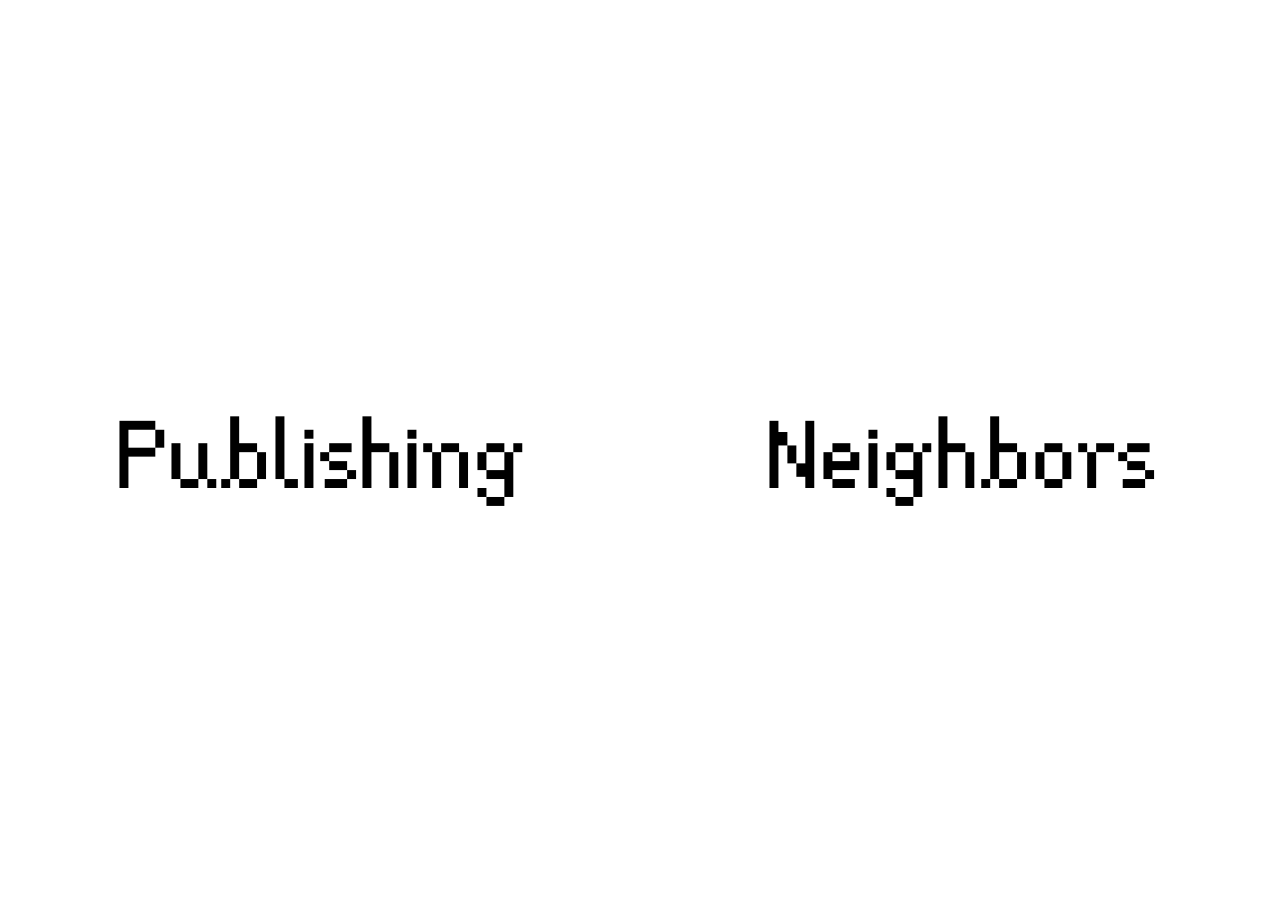
<file: index.html>
<!DOCTYPE html>
<html>
<head>
    <meta charset="utf-8">
    <title>Publishing Neighbors</title>
    <meta name="description" content="설명">
    <meta name="keywords" content="키워드1, 키워드2">
    <meta property="og:image" content="">
    <link rel="stylesheet" href="assets/css/style.css">
    <meta name="viewport" content="width=device-width, user-scalable=no">
    <link rel="icon" type="image/png" sizes="32x32" href="assets/img/favicon-32.png">
    <link rel="icon" type="image/png" sizes="192x192" href="assets/img/favicon-192.png">
    <link rel="apple-touch-icon" href="assets/img/apple-touch-icon.png">
</head>
<body>
    <!-- <a class="about-link" href="about/">About</a> -->

    <div class="left half">
        <div class="content">
            <h2><a href="publishing/index.html">Publishing</a></h2>
        </div>
    </div>

    <div class="right half">
        <div class="content">
            <h2><a href="Neighbors/index.html">Neighbors</a></h2>
        </div>
    </div>

    <script src="assets/js/script.js"></script>
</body>
</html>
</file>
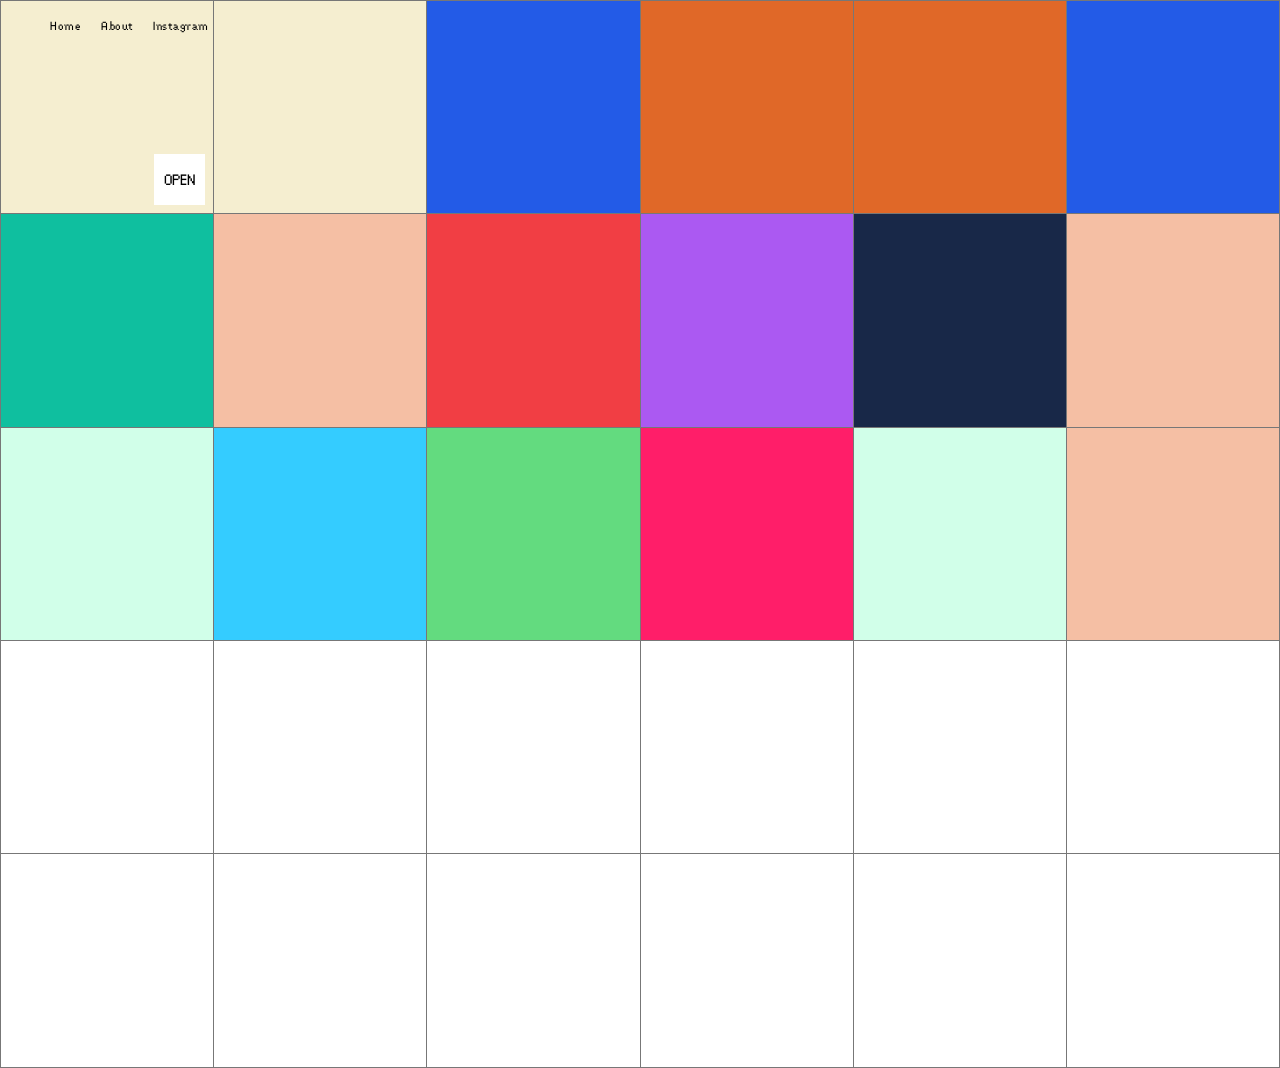
<file: publishing/index.html>
<!DOCTYPE html>
<html lang="ko">
<head>
    <meta charset="utf-8">
    <title>Publishing</title>
    <meta name="viewport" content="width=device-width, user-scalable=no">
    <link rel="stylesheet" href="assets/css/style.css">
    <link rel="icon" type="image/png" sizes="32x32" href="../assets/img/favicon-32.png">
    <link rel="icon" type="image/png" sizes="192x192" href="../assets/img/favicon-192.png">
    <link rel="apple-touch-icon" href="../assets/img/apple-touch-icon.png">
</head>
<body>

    <nav class="site-nav">
        <a href="/">Home</a>
        <a href="../about/">About</a>
        <a href="https://www.instagram.com/publishingneighbors/" target="_blank" rel="noopener">Instagram</a>
    </nav>

    <div id="grid"></div>

    <div id="thumbnail" class="thumbnail-tooltip">
        <div class="book-title"></div>
        <div class="book-author"></div>
    </div>

    <script src="assets/js/script.js"></script>
</body>
</html>
</file>
<file: assets/css/style.css>
* {
            margin: 0;
            padding: 0;
            box-sizing: border-box;
        }
        
        @font-face {
            font-family: "vppixel-standard";
            src: url('../font/vppixel-standard.otf');
        }


        body {
    overflow: hidden;
    font-family: "vppixel-standard";
    display: flex;
    width: 100vw;
    height: 100vh;
}

.half {
    position: relative;
    width: 50%;
    height: 100%;
    display: flex;
    justify-content: center;
    align-items: center;
    background-color: #ffffff;
    transition: background-color 0.15s ease;
    cursor: pointer;
}

/* 두 패널 사이 구분선
.left {
    border-right: 1px solid #000;
} */

.content {
    display: flex;
    align-items: center;
    justify-content: center;
}

h2 {
    font-size: clamp(2.5rem, 7vw, 6.5rem);
    font-weight: normal;
}

h2 a {
    text-decoration: none;
    color: #000000;
    transition: color 0.15s ease;
}

/* 호버 시 링크 색상 — JS로 배경이 어두워질 때를 위해 white로 전환 */
.half.hovered h2 a {
    color: #ffffff;
}

/* About 링크 */
.about-link {
    position: fixed;
    top: 20px;
    left: 50px;
    z-index: 9999;
    font-family: "vppixel-standard", sans-serif;
    font-size: 14px;
    color: #000;
    text-decoration: none;
    letter-spacing: 0.05em;
    line-height: 1;
}
.about-link:hover {
    text-decoration: underline;
}

/* 모바일: 좌우 → 상하 분할 */
@media (max-width: 768px) {
    body {
        flex-direction: column;
    }
    .half {
        width: 100%;
        height: 50%;
    }
    h2 {
        font-size: 14vw;
    }
}
</file>
<file: publishing/assets/css/style.css>
* {
    margin: 0;
    padding: 0;
    box-sizing: border-box;
}

@font-face {
    font-family: "vppixel-standard";
    src: url('../font/vppixel-standard.otf');
}

@font-face {
    font-family: "Pretendard";
    src: url('../font/PretendardVariable.ttf') format('truetype');
    font-weight: 100 900;
}

body {
    background: #ffffff;
    width: 100vw;
    height: 100vh;
    overflow: hidden;
    font-family: "vppixel-standard", sans-serif;
}

/* ── 상단 네비게이션 ── */
.site-nav {
    position: fixed;
    top: 20px;
    left: 50px;
    z-index: 9999;
    display: flex;
    gap: 20px;
    font-family: "vppixel-standard", sans-serif;
    font-size: 11px;
    letter-spacing: 0.05em;
    line-height: 1;
}
/* 글자마다 아래 배경 밝기를 보고 JS가 검정/흰색 중 하나로 칠함 */
.site-nav a {
    color: #000;
    text-decoration: none;
}
.site-nav a:hover {
    text-decoration: underline;
}

/* ── 그리드 ── */
#grid {
    position: absolute;
    top: 0;
    left: 0;
    width: 100vw;
    display: grid;
    /* 컬럼은 1fr로 뷰포트 너비를 정확히 균등 분할 → 잘림 없음 */
    grid-template-columns: repeat(var(--cols), 1fr);
    /* 행 높이는 JS에서 계산한 셀 크기(컬럼 너비와 동일)로 고정 → 정방형 */
    grid-template-rows: repeat(var(--rows), var(--cell-px));
    border-left: 1px solid #777777;
    border-top: 1px solid #777777;
}

.cell {
    /* 너비는 1fr로 결정되므로 height만 맞추면 정방형 유지 */
    height: var(--cell-px);
    border-right: 1px solid #777777;
    border-bottom: 1px solid #777777;
    background: #ffffff;
    cursor: default;
}

.cell.book-cell {
    cursor: pointer;
}

/* ── OPEN 라벨 (설명이 있는 책) ── */
.cell.book-cell {
    position: relative;
}
.open-label {
    position: absolute;
    right: 4%;
    bottom: 4%;
    width: 3.6em;
    aspect-ratio: 1 / 1;      /* 정방형 */
    display: flex;
    align-items: center;
    justify-content: center;
    background: #ffffff;
    color: #000000;
    font-family: "vppixel-standard", sans-serif;
    font-size: clamp(11px, 1.1vw, 18px);
    line-height: 1;
    pointer-events: none;
}

/* ── 책 설명 칸 (검은 배경 + 흰 글씨) ── */
.cell.detail-cell {
    background-color: #000000 !important;
    background-image: none !important;
    cursor: default;
    display: flex;
    align-items: center;
    justify-content: center;
    overflow: hidden;
}
.detail-inner {
    padding: 8%;
    color: #ffffff;
    text-align: center;
    font-family: "Pretendard", sans-serif;
    font-size: clamp(10px, 1vw, 15px);
    font-weight: 400;
    line-height: 1.5;
    word-break: keep-all;
}
.detail-inner p + p {
    margin-top: 1.2em;
}
.detail-inner .detail-link {
    margin-top: 3em;
}
.detail-inner a {
    color: #ffffff;
    text-decoration: underline;
    text-underline-offset: 0.2em;
}
.detail-inner a[href] {
    cursor: pointer;
}

/* ── 텍스트 툴팁 ── */
.thumbnail-tooltip {
    position: fixed;
    display: none;
    z-index: 9998;
    pointer-events: none;
    width: max-content;
}

.thumbnail-tooltip .book-title {
    font-family: "Pretendard", sans-serif;
    font-size: 12px, 1rem, 1.2vw;
    font-weight: 500;
    line-height: 1.5;
    color: #000000;
    white-space: nowrap;
}

@media (max-width: 768px) {
    /* 모바일: 칸을 크게(1행 3칸) 하고 넘치는 책은 세로 스크롤 */
    body {
        height: auto;
        overflow-x: hidden;
        overflow-y: auto;
    }
    #grid {
        position: relative;
    }
    /* 2칸짜리 설명 칸: 높이가 1칸이라 여백을 줄임 */
    .detail-inner {
        padding: 4% 6%;
        font-size: 10px;
    }
    .detail-inner p + p {
        margin-top: 0.6em;
    }
    /* author ↔ spec 간격은 절반 */
    .detail-inner p:nth-child(3) {
        margin-top: 0.3em;
    }
    .detail-inner .detail-link {
        margin-top: 1.2em;
    }
    .thumbnail-tooltip {
        max-width: calc(100vw - 36px);
        width: auto;
    }
    .thumbnail-tooltip .book-title,
    .thumbnail-tooltip .book-author {
        white-space: normal;
        word-break: keep-all;
    }
}

.thumbnail-tooltip .book-author {
    font-family: "Pretendard", sans-serif;
    font-size: 12px, 1rem, 1.2vw;
    font-weight: 400;
    line-height: 1.5;
    color: #ffffff;
}
</file>
